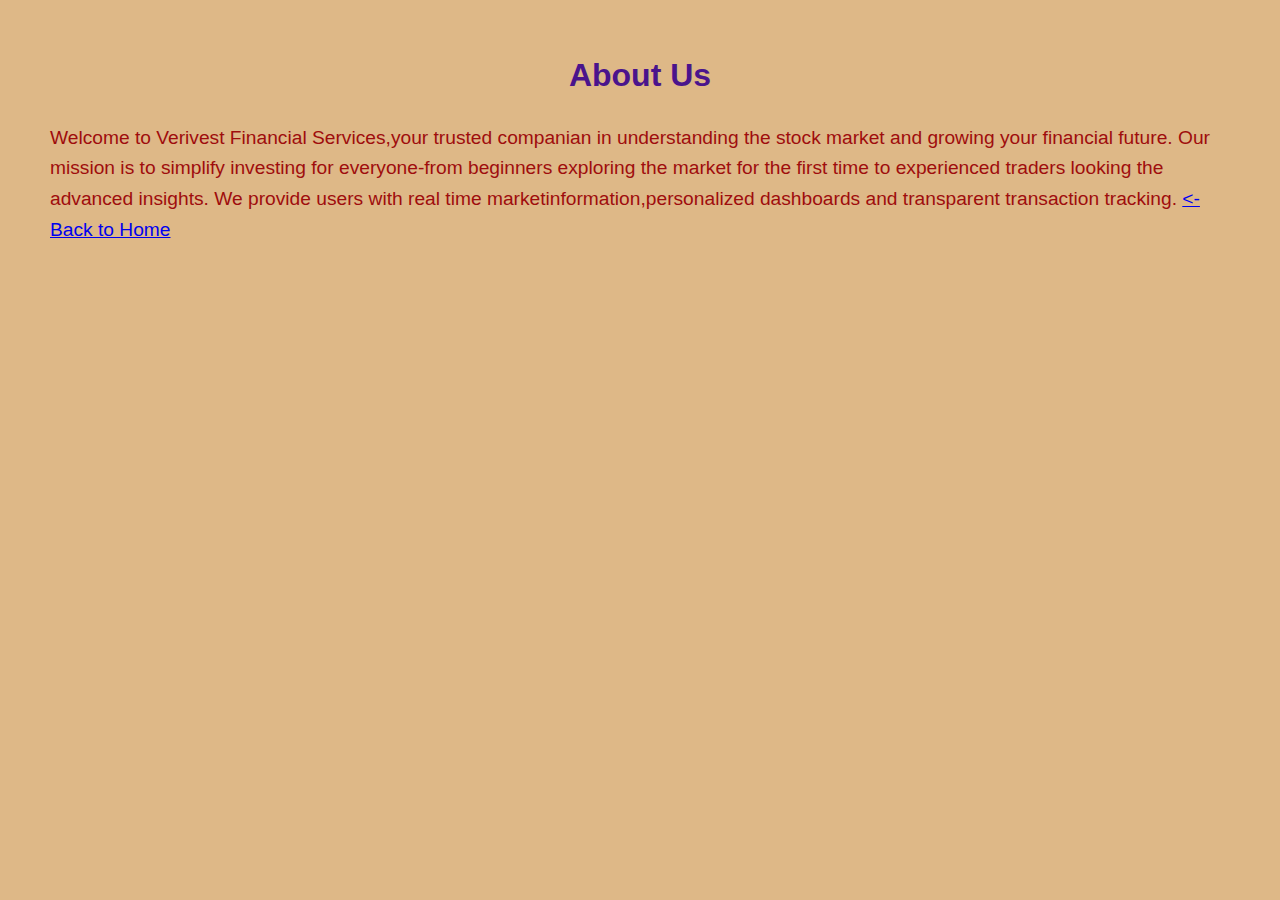
<file: about.html>
<!DOCTYPE html>
<html lang="en">
<head>
  <style>
    body{
      font-family: Arial, sans-serif;
      margin: 50px;
      background-color: burlywood;
      color: #9f0d0d;
      line-height: 1.6;
      font-size: larger;
    }
  </style>
<body>
  <h1 style="font-size: xx-large; text-align: center; color: #4a148c; border:black;">About Us</h1>
  Welcome to Verivest Financial Services,your trusted companian in understanding the stock market and growing your financial future.
  Our mission is to simplify investing for everyone-from beginners exploring the market for the first time to experienced traders looking 
  the advanced insights.
  We provide users with real time marketinformation,personalized dashboards and transparent transaction tracking.
  <a href="index.html" class="back-link"><- Back to Home</a>
  </body>
  </html>
</file>
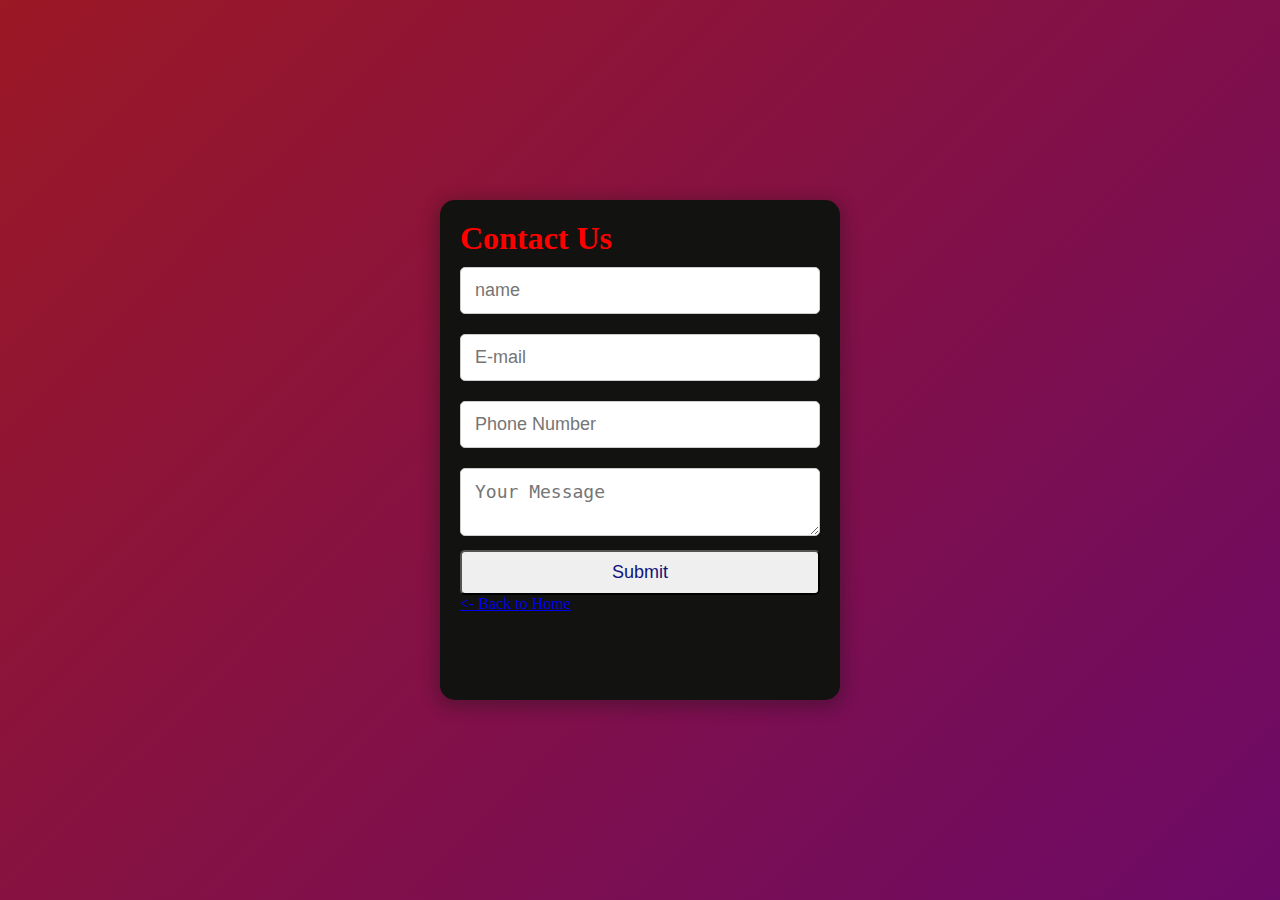
<file: contact.html>
<!DOCTYPE html>
<html lang="en">
<head>
 <title>contact us</title>
    <link rel="stylesheet" href="contact.css">
</head>
<body>
  <div class=contact>
    <h1 style="color: red;">Contact Us</h1>
    <input type="text" name="Name" placeholder="name" class="box"><br>
    <input type="e-mail" name="e-mail" placeholder="E-mail" class="box"><br>
    <input type="text"  name="phone-number" placeholder="Phone Number" class="box"><br>
    <textarea name="message" placeholder="Your Message" class="box"></textarea>
    <input type="submit" value="Submit" class="btn">
    <br>
    <a href="index.html" class="back-link" ><- Back to Home</a>
    </form>
  </div>
  </body>
  </html>
</file>
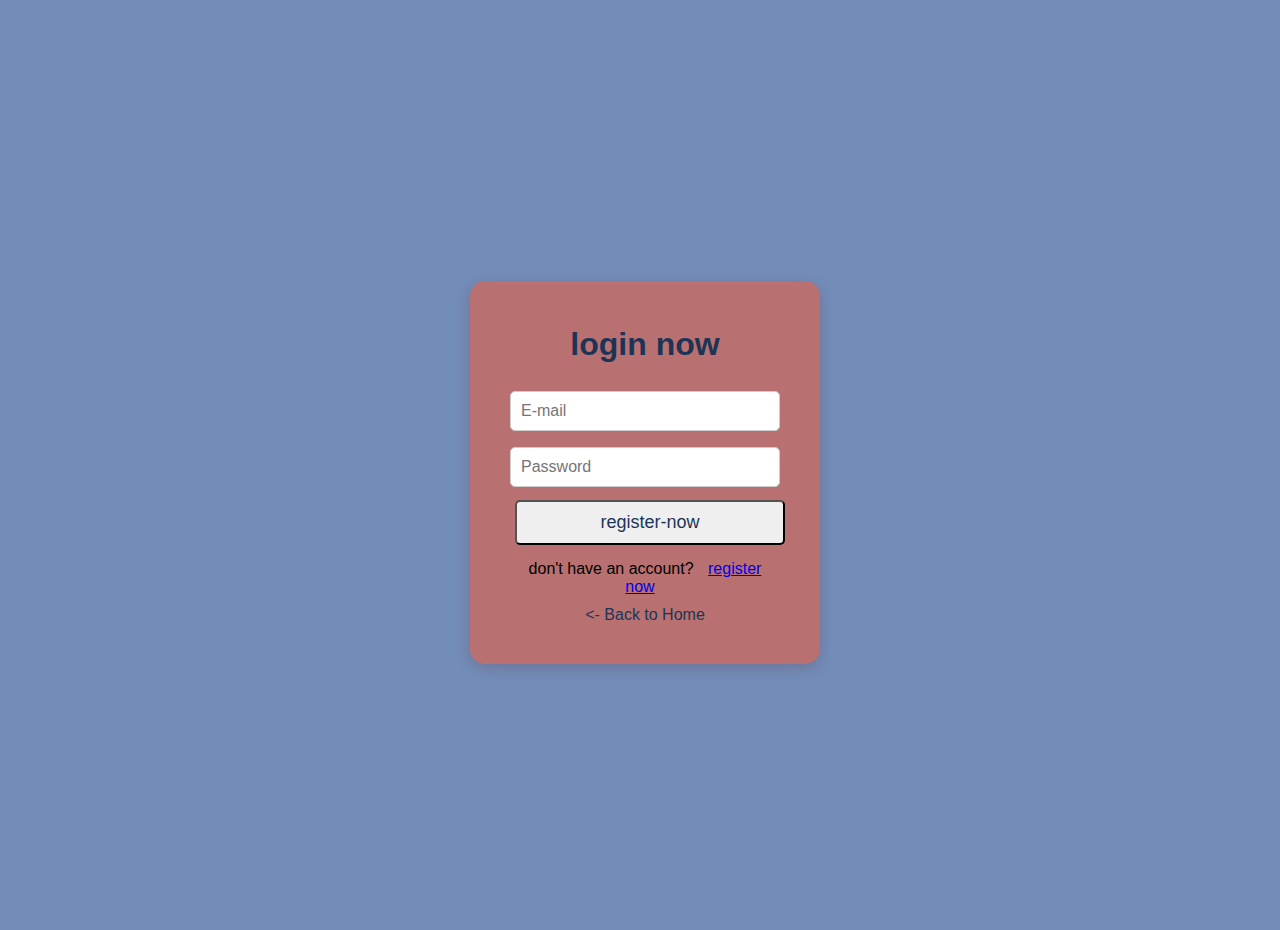
<file: login.html>
<!DOCTYPE html>
<html lang="en">
<head>
  <meta charset="UTF-8">
  <meta name="viewport" content="width=device-width, initial-scale=1.0">
  <title style="max-width: max-content;">JKB Financial Services</title>
  <link rel="stylesheet" href="register-style.css">
</head>
<body>
  <div class="register-box">
    <h1>login now</h1>
    <form action="" method="post" enctype="multipart/form-data">
    <input type="e-mail" name="e-mail" placeholder="E-mail" class="box">
    <input type="password"  name="password" placeholder="Password" class=" box"required>
    <input type="submit" value="register-now" class="btn">
    <p>don't have an account? <a href="register.html">register now</a></p>
    <a href="index.html" class="back-link"><- Back to Home</a>
    </form>
  </div>
  </body>
  </html>
</file>
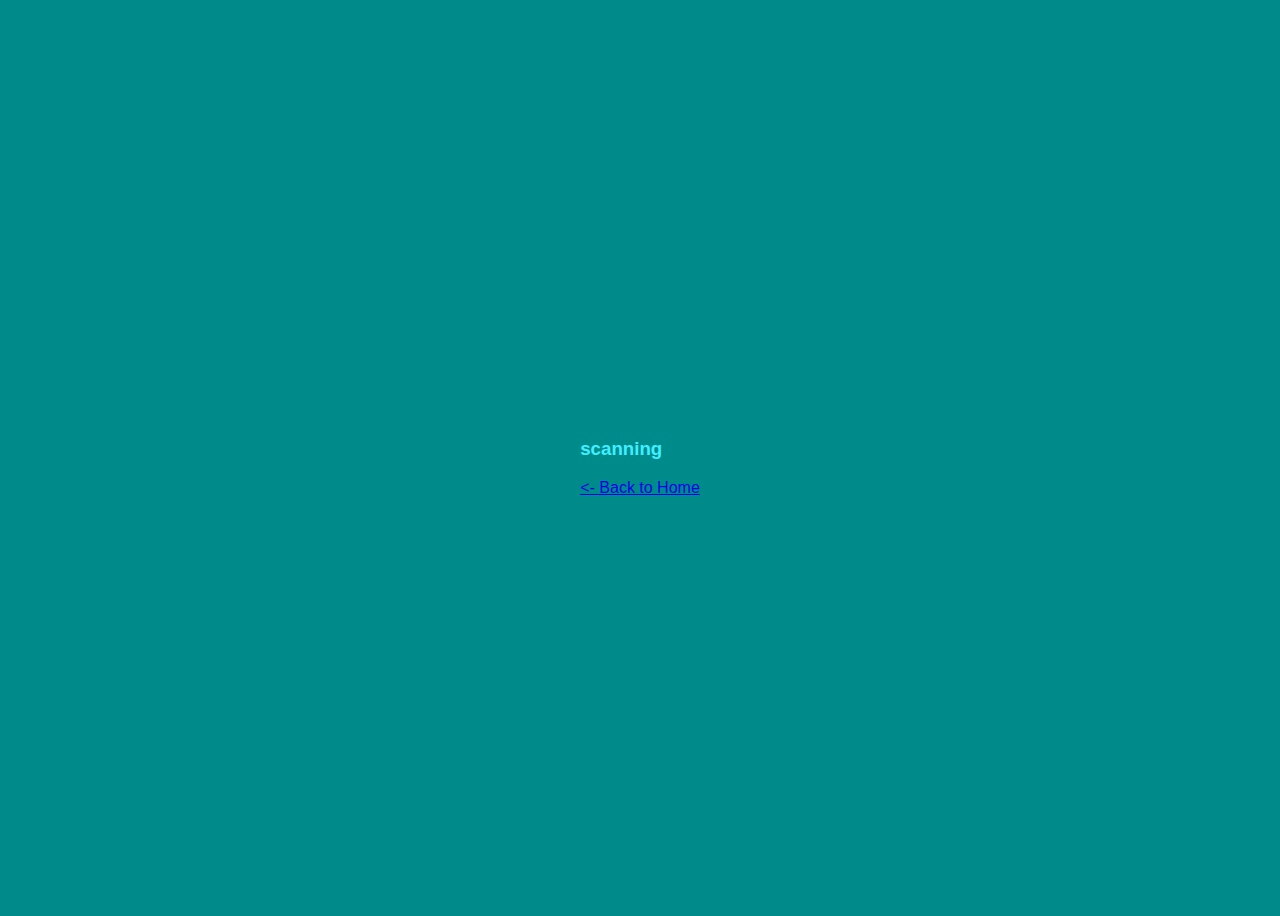
<file: login_via_biometric.html>
<!DOCTYPE html>
<html lang="en">
    <head>
        <meta charset="UTF-8">
        <meta name="viewport" content="width-device-width, initial-scale=1.0">
        <title>Fingrprint-scanner</title>
        <link rel="stylesheet" href="scanning.css">
    </head>
    <body>
        <div class="scan">
            <div class="fingerprint"></div>
            <h3>scanning</h3>
             <a href="username.html" class="back to previous page"><- Back to Home</a>
        </div>
    </body>
</html>
</file>
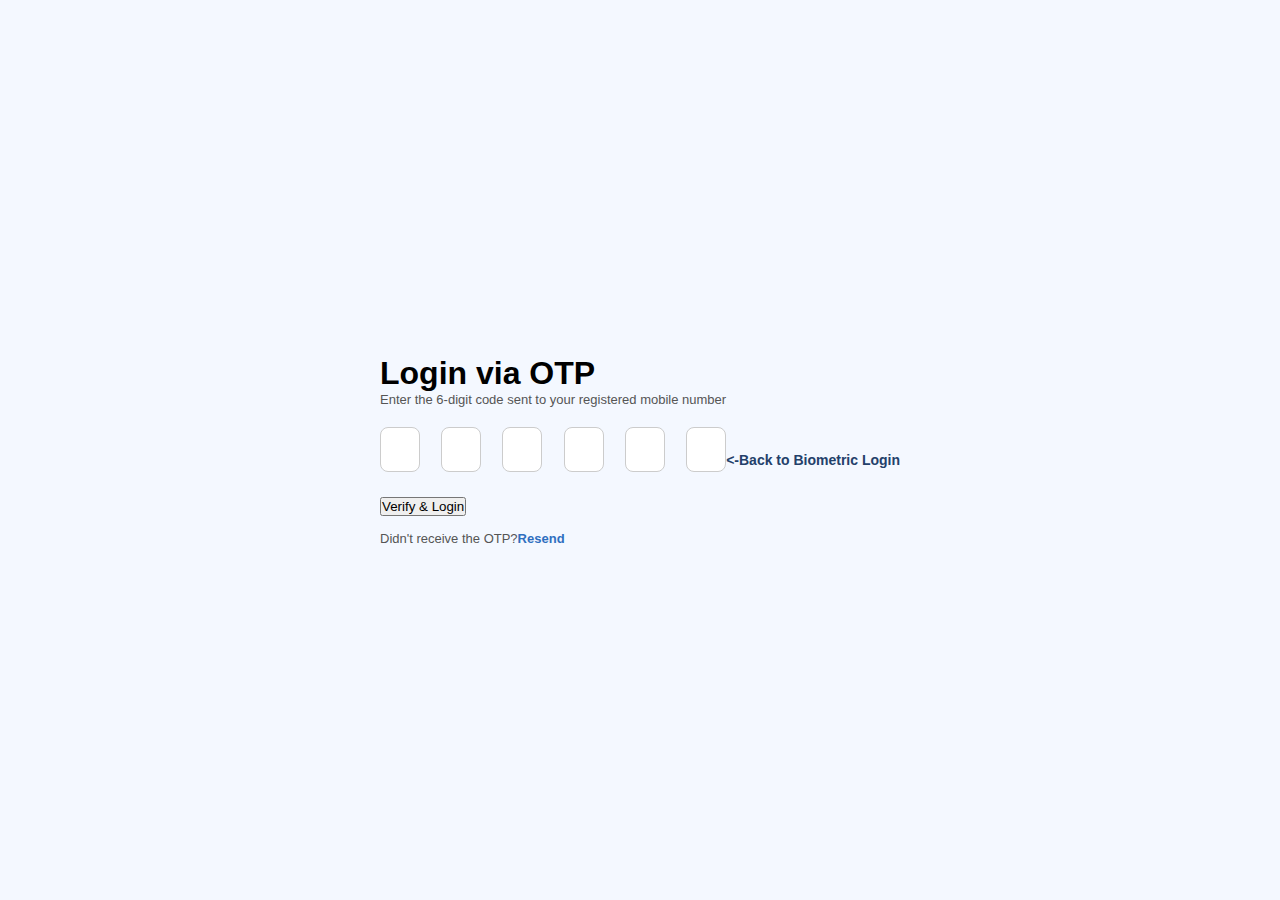
<file: otp-link.html>
<!DOCTYPE html>
<html lang="en">
<head>
  <meta charset="UTF-8">
  <meta name="viewport" content="width=device-width, initial-scale=1.0">
  <title>JKB Financial Services</title>
  <link rel="stylesheet" href="otp-style.css">
</head>
<body>
    <div class="otp-box">
        <h1>Login via OTP</h1>
        <p class="instruction">Enter the 6-digit code sent to your registered mobile number</p>
        <div class="otp-inputs">
            <input type="text" maxlength="1">
            <input type="text" maxlength="1">
            <input type="text" maxlength="1">
            <input type="text" maxlength="1">
            <input type="text" maxlength="1">
            <input type="text" maxlength="1">
        </div>
        <button class="btn">Verify & Login</button>
        <p class="resend">Didn't receive the OTP?<a href="#">Resend</a></p>
    </div>
    <a href="username.html" class="back-link"><-Back to Biometric Login</a>
    </div>
    </body>
    </html>
</file>
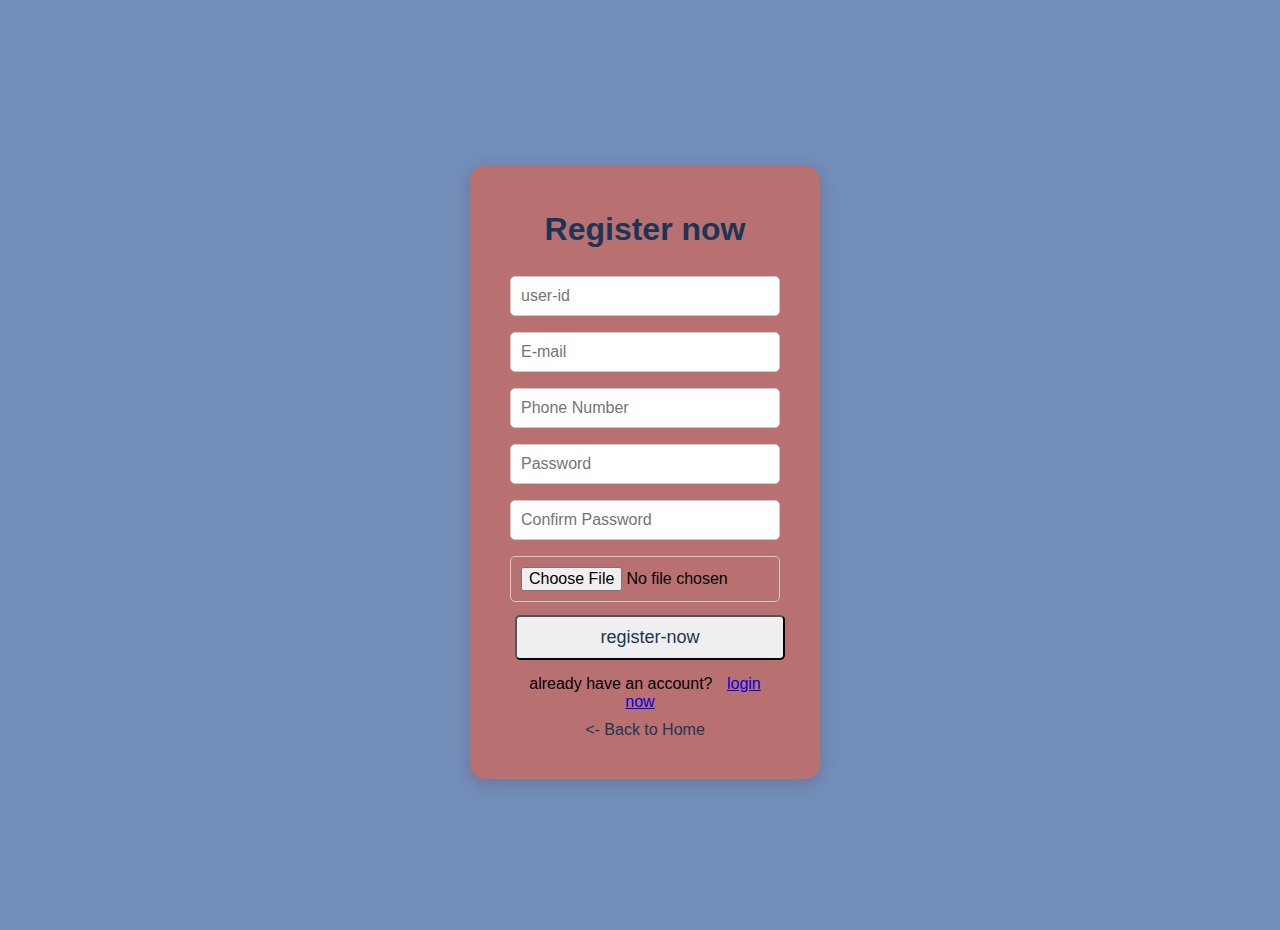
<file: register.html>
<!DOCTYPE html>
<html lang="en">
<head>
  <meta charset="UTF-8">
  <meta name="viewport" content="width=device-width, initial-scale=1.0">
  <title style="max-width: max-content;">Verivest Financial Services</title>
  <link rel="stylesheet" href="register-style.css">
</head>
<body>
  <div class="register-box">
    <h1>Register now</h1>
    <form action="" method="post" enctype="multipart/form-data">
    <input type="text" name="user-id" placeholder="user-id" class="box">
    <input type="e-mail" name="e-mail" placeholder="E-mail" class="box">
    <input type="text"  name="phone-number" placeholder="Phone Number" class="box">
    <input type="password"  name="password" placeholder="Password" class=" box"required>
    <input type="password"  name="confirm-password" placeholder="Confirm Password" class="box" required>
    <input type="file" class="box" accept="image/jpg, image/jpeg, image/png, image/gif">
    <input type="submit" value="register-now" class="btn">
    <p>already have an account? <a href="login.html">login now</a></p>
    <a href="index.html" class="back-link"><- Back to Home</a>
    </form>
  </div>
  </body>
  </html>
</file>
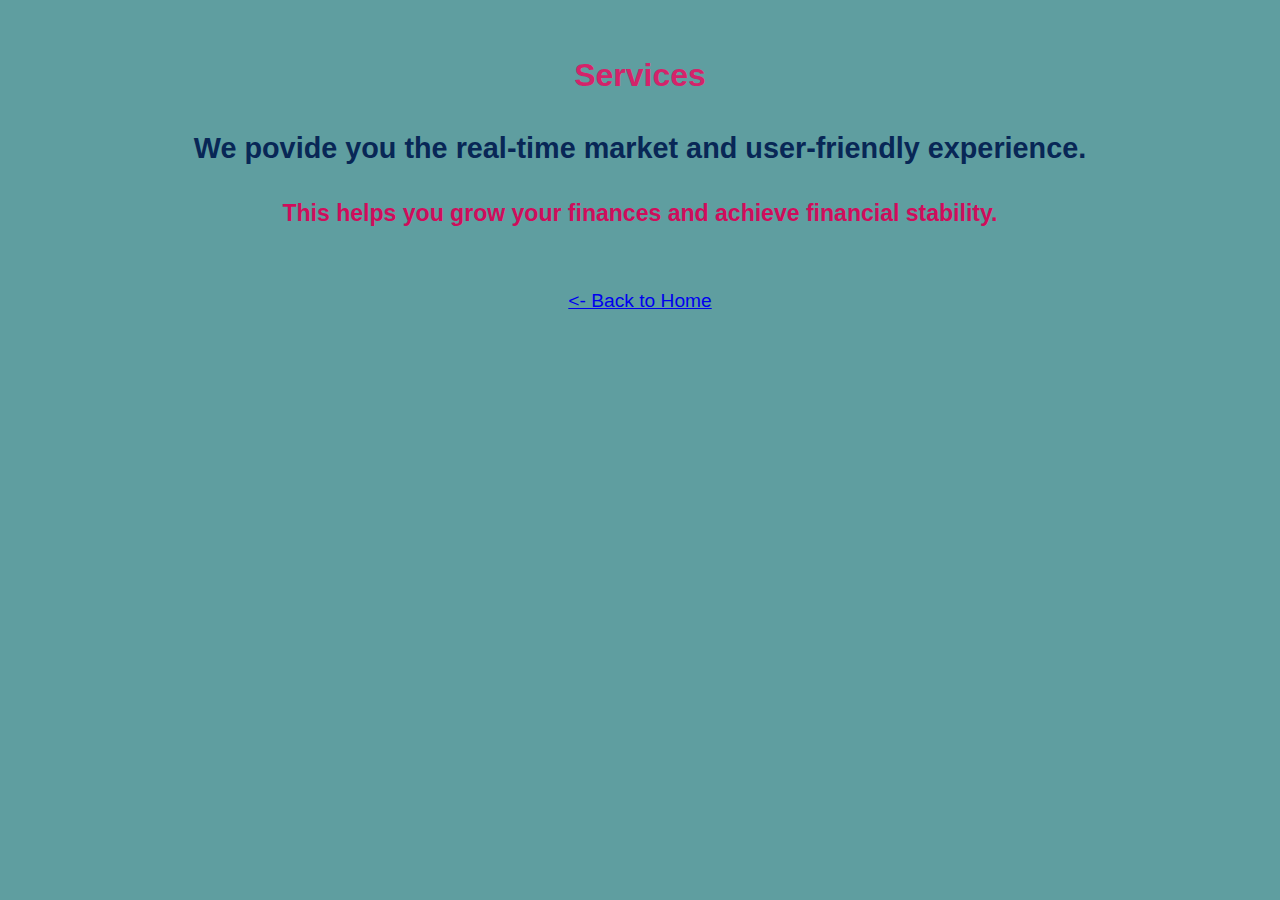
<file: services.html>
<!DOCTYPE html>
<html lang="en">
<head>
  <style>
    body{
      font-family: Arial, sans-serif;
      margin: 50px;
      background-color:cadetblue;
      color:#4a148c;
      line-height: 1.6;
      font-size: larger;
      text-align: center;
    }
    h2 {
      color: #082756;
    }
    h3{
      color:#d00c5b;
      font-size: larger;
    }
  </style>
<body>
  <h1 style="font-size: xx-large; text-align: center; color: #d4236a; border:black;">Services</h1>
<h2> We povide you the real-time market and user-friendly experience.</h2>
<h3>This helps you grow your finances and achieve financial stability.</h3>
  <br>
  <a href="index.html" class="back-link"><- Back to Home</a>
  </body>
  </html>
</file>
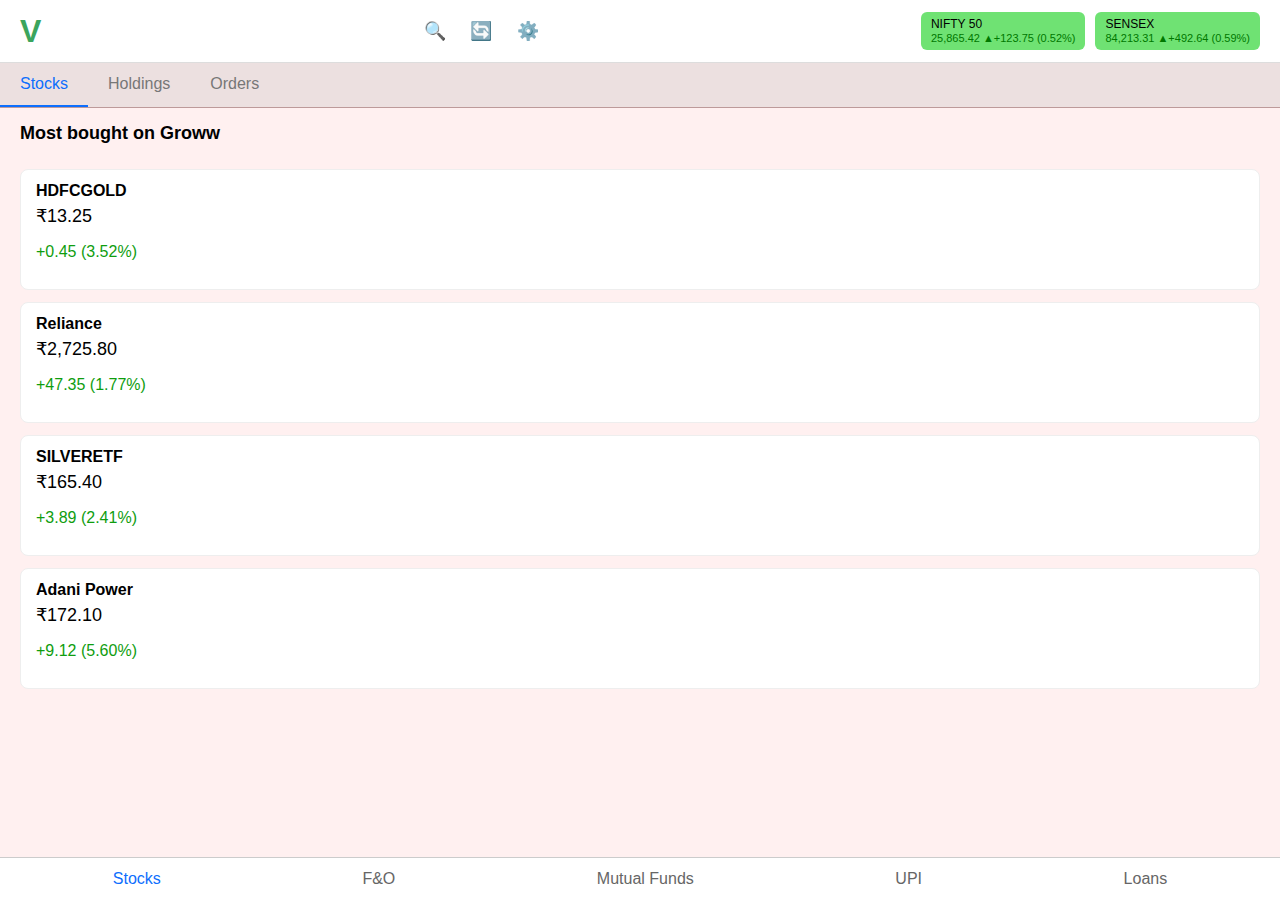
<file: stocks.html>
<!DOCTYPE html>
<html lang="en">
<head>
<meta charset="UTF-8">
<meta name="viewport" content="width=device-width, initial-scale=1.0">
<title>Stocks</title>
<link rel="stylesheet" href="stocks.css">
<style>
    body{
        background: #fff0f0;
    }
</style>
</head>

<body>

<!-- Header Section -->
<header class="top-bar">
    <div class="logo">V</div>

    <div class="search-icons">
        <span class="icon">🔍</span>
        <span class="icon">🔄</span>
        <span class="icon">⚙️</span>
    </div>

    <div class="market-info">
        <div class="box">NIFTY 50<br><span>25,865.42 ▲+123.75 (0.52%)</span></div>
        <div class="box">SENSEX<br><span>84,213.31 ▲+492.64 (0.59%)</span></div>
    </div>
</header>

<!-- Navigation Tabs -->
<div class="tabs">
    <a href="#" class="active">Stocks</a>
     <a href="stocks-2.html">Holdings</a>
    <a href="#">Orders</a>
</div>

<!-- Stock Section -->
<h3 class="section-title">Most bought on Groww</h3>

<div class="stock-list">

    <div class="stock-item">
        <h4>HDFCGOLD</h4>
        <p class="price">₹13.25</p>
        <p class="change green">+0.45 (3.52%)</p>
    </div>

    <div class="stock-item">
        <h4>Reliance</h4>
        <p class="price">₹2,725.80</p>
        <p class="change green">+47.35 (1.77%)</p>
    </div>

    <div class="stock-item">
        <h4>SILVERETF</h4>
        <p class="price">₹165.40</p>
        <p class="change green">+3.89 (2.41%)</p>
    </div>

    <div class="stock-item">
        <h4>Adani Power</h4>
        <p class="price">₹172.10</p>
        <p class="change green">+9.12 (5.60%)</p>
    </div>

</div>

<!-- Bottom Navigation -->
<footer class="bottom-nav">
    <a href="#" class="active">Stocks</a>
    <a href="#">F&O</a>
    <a href="#">Mutual Funds</a>
    <a href="#">UPI</a>
    <a href="#">Loans</a>
</footer>

</body>
</html>
</file>
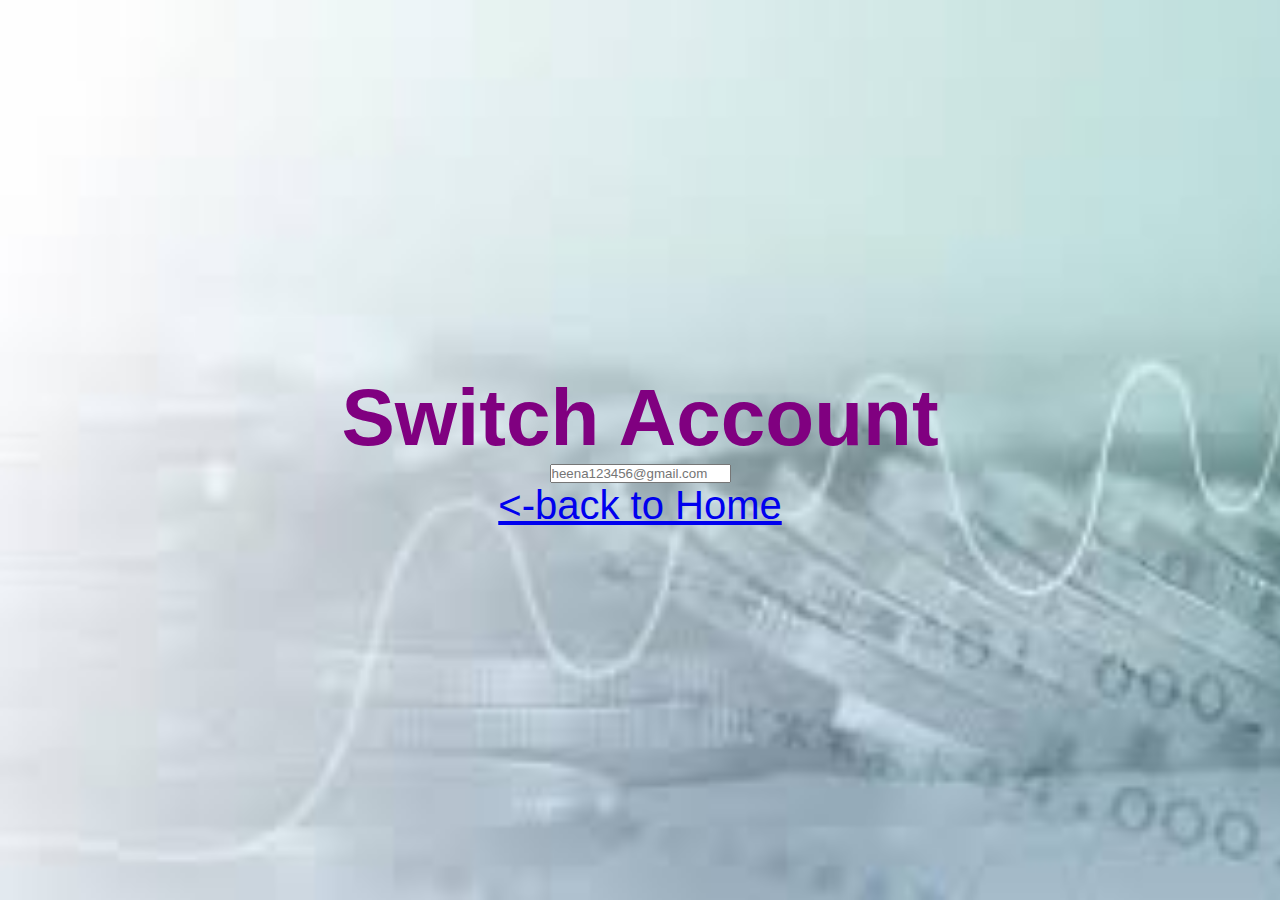
<file: switch-link.html>
<!DOCTYPE html>
<html lang="en">
<head>
  <meta charset="UTF-8">
  <meta name="viewport" content="width=device-width, initial-scale=1.0">
  <title>Verivest Financial Services</title>
  <link rel="stylesheet" href="style.css">
</head>
<body>
<h1 style="color:purple;">Switch Account </h1>
    <input type="e-mail" id="e-mail" name="e-mail" placeholder="heena123456@gmail.com">
<a href="username.html" class="back-link"><-back to Home</a>
</body>
</head>
</html>
</file>
<file: contact.css>
*{
    padding:0%;
    margin: 0%;
    box-sizing: border-box;

}
body{
    height:100vh;
    display:flex;
    justify-content: center;
    align-items: center;
    background: linear-gradient(135deg,#9b1825,#6c0a67);

}
.contact{
    height: 500px;
    background:#121210;
    padding: 20px;
    border-radius: 15px;
    box-shadow: 0px 4px 15px 5px rgba(20, 20, 20, 0.3);
    width: 400px;
}
.box{
    width: 100%;
    border-radius: 5px;
    padding: 12px 14px;
    font-size: 18px;;
    border: 1px solid #ccc;
    margin: 10px 0;
}
.box:hover{
    border: 2px solid #fff;
    transition:0.98s;
}
.btn{
    width: 100%;
    border-radius: 5px;
    padding: 10px 30px;
    color:#0f137a;
    text-align: center;
    cursor:pointer;
    font-size: 18px;
}
.btn:hover{
    background-color:#d90429;
    color:#fff;
}
</file>
<file: register-style.css>
*{
    margin:5px;
    padding:5px;
    box-sizing: border-box;
    font-family: 'Poppins', sans-serif;
}
body{
    width: 100%;
    display:flex;
    background-color: #738db9;
    display: flex;
    align-items: center;
    justify-content: center;
    height: 100vh;
    text-align: center;
}
.btn{
    width: 100%;
    border-radius: 5px;
    padding: 10px 30px;
    color:#1c3557;
    text-align: center;
    cursor:pointer;
    font-size: 18px;
}
.btn:hover{
    background-color:red;
    color:#fff;
}
.register-box{
    display:flex;
    align-items: center;
    flex-direction: column;
    justify-content: center;
    background: #b97070;
    padding: 30px;
    border-radius: 15px;
    box-shadow: 0 4px 15px rgba(86, 17, 17, 0.2);
    width: 350px;
    margin-top: 20px;
}
.ragister-box form{
    padding:20px;
    background-color: blanchedalmond;
    display: flex;
    flex-direction: column;
    box-shadow: 0 4px 15px rgba(86, 17, 17, 0.2);
    border-radius: 10px;
    text-align: center;
    width: 400px;
}
.ragister-box form .box{
    width: 50%;
    border-radius: 5px;
    padding: 12px 14px;
    font-size: 18px;;
    border: 1px solid #ccc;
    margin: 10px 0;
}
.register-box h1{
    margin-top: 10px;
    color: #1c3557;
}
.back-link{
    margin-top: 15px;
    color: #1c3557;
    text-decoration: none;
}
.back-link:hover{
    text-decoration: underline;
}
.box{
    width: 100%;
    padding: 10px;
    margin: 8px 0;
    border: 1px solid #ccc;
    border-radius: 5px;
    font-size: 16px;
}
.box:focus{
    border-color: #bf2fac;
    border-style: solid;
}
</file>
<file: scanning.css>
body{
                background-color: darkcyan;
                display:flex;
                justify-content: center;
                align-items: center;
                height: 100vh;
                flex-direction: column;
                color:#3fefff;
                font-family: 'Gill Sans', 'Gill Sans MT', Calibri, 'Trebuchet MS', sans-serif;
            }
            .scanner{
                position: relative;
                width: 200px;
                height: 300px;
                background:url('https://encrypted-tbn0.gstatic.com/images?q=tbn:ANd9GcRMrHa7vrbFIG6VL6nuA9cssWYjtM3_jzFZZQ&s') no-repeat center;
            }
            
            .scanner .line{
                position: absolute;
                top:0;
                left:0;
                width:auto;
                height:4px;
                background:#3fefff ;
                animation: animateline 2s infinite;
                box-shadow: 0 0 20px #3fefff;
            }
            .scan-text{
                margin-top: 20px;
                font-size: 2em;
                text-transform: uppercase;
                letter-spacing: 2px;
                color:#3fefff;
                filter: drop-shadow(0 0 20px #3fefff);
                animation: animate_text 0.5s steps(1) infinite;
            }
            @keyframes animateline{
                0%{top: 0%;}
                50%{top: 100%;}
                100%{top:0%;}
            }
            @keyframes animate_text{
                0%{opacity: 1;}
                50%{opacity:0;}
                100%{opacity: 1;}
            }
</file>
<file: stocks.css>
body {
    margin: 0;
    font-family: Arial, sans-serif;
    background: #f8f9fb;
}

/* Header */
.top-bar {
    display: flex;
    align-items: center;
    justify-content: space-between;
    padding: 12px 20px;
    background: white;
    border-bottom: 1px solid #ddd;
}

.logo {
    font-size: 32px;
    font-weight: bold;
    color: #3ba55d;
}

.search-icons .icon {
    margin: 0 10px;
    cursor: pointer;
    font-size: 18px;
}

.market-info {
    display: flex;
    gap: 10px;
}

.market-info .box {
    background: #6fe273;
    padding: 5px 10px;
    border-radius: 6px;
    font-size: 12px;
}
.market-info span {
    font-size: 11px;
    color: rgb(0, 120, 0);
}

/* Tabs */
.tabs {
    display: flex;
    border-bottom: 1px solid #bd9a9a;
    background: #ece0e0;
}

.tabs a {
    padding: 12px 20px;
    text-decoration: none;
    color: #777;
}

.tabs a.active {
    color: #0d6efd;
    border-bottom: 2px solid #0d6efd;
}

.section-title {
    margin: 15px 20px;
    font-size: 18px;
}

/* Stock items */
.stock-list {
    padding: 10px 20px;
}

.stock-item {
    background: white;
    padding: 12px 15px;
    margin-bottom: 12px;
    border-radius: 8px;
    border: 1px solid #eee;
}

.stock-item h4 {
    margin: 0;
    font-size: 16px;
}

.price {
    margin: 5px 0;
    font-size: 18px;
}

.change.green {
    color: #0f9d0f;
}

/* Bottom Navigation */
.bottom-nav {
    position: fixed;
    bottom: 0;
    left: 0;
    right: 0;
    background: white;
    padding: 12px;
    display: flex;
    justify-content: space-around;
    border-top: 1px solid #ccc;
}

.bottom-nav a {
    text-decoration: none;
    color: #666;
}

.bottom-nav .active {
    color: #0d6efd;
}
</file>
<file: style.css>
* {
      margin: 0;
      padding: 0;
      box-sizing: border-box;
      font-family:'Trebuchet MS', 'Lucida Sans Unicode', 'Lucida Grande', 'Lucida Sans', Arial, sans-serif;
    }

    body {
      font-size: 40px;
      background: linear-gradient(to bottom, #ffffff, #e6f0ff);
      min-height: 100vh;
      display: flex;
      flex-direction: column;
      align-items: center;
      justify-content: center;

    }
body{
  display:static;
  background-image: url([data-uri]);
  background-size: cover;
  background-repeat: none;
  text-decoration-thickness: initial;
}
   

    .logo-section {
      text-decoration: wavy;
      justify-content: center;
      padding: auto;
      margin-bottom: 80px;
    }

    .logo {
      font-size: 28px;
      font-weight: bold;
      color: #1b2a4e;
      justify-content: center;
    }

    .tagline {
      color: #444;
      font-size: 16px;
      margin-top: 5px;
    }

    footer {
      margin-top: 50px;
      font-size: 14px;
      color: #666;
    }
  #tt{
    color: darkblue;
    font-size: 25px;
    border-color: chartreuse;
    background-color: lightgray;
    opacity: 0%;
  }

  .td{
    text-decoration: none;
    font-size: 20px;
    color: darkblue;
    font-weight: 600;
    justify-content: center;
    padding-bottom: 50px;
  }
  .th{
    margin-top: 5px;;
    text-decoration: underline;
    border-radius: 5px;
    padding: 5px;
    font-size: 20px;
    color: darkblue;
    font-weight: 600;
    padding-bottom:50px;
  }
  .td:hover{
    color: red;
  }
  .th:hover{
    background-color: rgb(25, 133, 17);
  }




  .header{
    padding:0%;
    margin:0%;
    min-height: 100vh;
    width:100%;
    font-size: large;
  }
  nav{
    display:flex;
    padding:2% 6%;
    justify-content: space-between;
    align-items: center;
  }
  nav img{
    width:150px;
  }
  .nav-links{
    flex:1;
    text-align: right;
  }
  .nav-links ul li{
    list-style: none;
    display: inline-block;
    padding:8px 12px;
  }
  .nav-links ul li a{
    color:#8d0c0c;
    text-decoration: none;
    font-size: 13px;
  }
  .nav-links ul li::after{
    content: '';
    width:0%;
    height:2px;
    background:#8d0c0c;
    display: block;
    transition: 0.5s;
    margin: auto;
  }
#home,#about-us,#services,#contact-us{
    color: rgb(7, 7, 78);
    text-decoration: none;
  font-size: larger;
}
  #home:hover::after{
    color: red;
    width:100%;
    transition: 0.68s;
  }
  #about-us:hover::after{
    color:blueviolet;
    width:100%;
    transition: 0.78s;
  }
  #services:hover::after{
    color:green;
    width:100%;
    transition: 0.68s;
  }
  #contact-us:hover::after{
    color:powderblue;
    width:100%;
    transition: 0.78s;
  }
</file>
<file: otp-style.css>
/* Reset */
* {
  margin: 0;
  padding: 0;
  box-sizing: border-box;
  font-family: "Segoe UI", Arial, sans-serif;
}

body {
  background-color: #f4f8ff;
  display: flex;
  align-items: center;
  justify-content: center;
  height: 100vh;
}

/* Container */
.otp-container {
  background: #ffffff;
  border-radius: 20px;
  box-shadow: 0 8px 20px rgba(0, 0, 0, 0.1);
  padding: 40px 30px;
  width: 350px;
  text-align: center;
}

/* Logo Section */
.logo-section {
  margin-bottom: 25px;
}

.logo {
  width: 60px;
  margin-bottom: 10px;
}

.company-name {
  font-size: 20px;
  color: #1c3557;
  font-weight: 700;
}

.tagline {
  font-size: 13px;
  color: #555;
}

/* OTP Section */
.otp-box h3 {
  color: #1c3557;
  margin-bottom: 10px;
}

.instruction {
  font-size: 13px;
  color: #555;
  margin-bottom: 20px;
}

.otp-inputs {
  display: flex;
  justify-content: space-between;
  margin-bottom: 25px;
}

.otp-inputs input {
  width: 40px;
  height: 45px;
  font-size: 20px;
  text-align: center;
  border: 1px solid #ccc;
  border-radius: 8px;
  outline: none;
  transition: border-color 0.3s;
}

.otp-inputs input:focus {
  border-color: #2f6fbf;
}

/* Button */
.btn-primary {
  width: 100%;
  background: linear-gradient(90deg, #23406a, #2f6fbf);
  color: white;
  border: none;
  padding: 12px;
  border-radius: 25px;
  font-size: 16px;
  cursor: pointer;
  transition: background 0.3s;
}

.btn-primary:hover {
  background: linear-gradient(90deg, #2f6fbf, #23406a);
}

/* Resend Link */
.resend {
  margin-top: 15px;
  font-size: 13px;
  color: #555;
}

.resend a {
  color: #2f6fbf;
  text-decoration: none;
  font-weight: 600;
}

.resend a:hover {
  text-decoration: underline;
}

/* Back Link */
.back-link {
  display: block;
  margin-top: 20px;
  color: #23406a;
  text-decoration: none;
  font-weight: 600;
  font-size: 14px;
}

.back-link:hover {
  text-decoration: underline;
}
</file>
